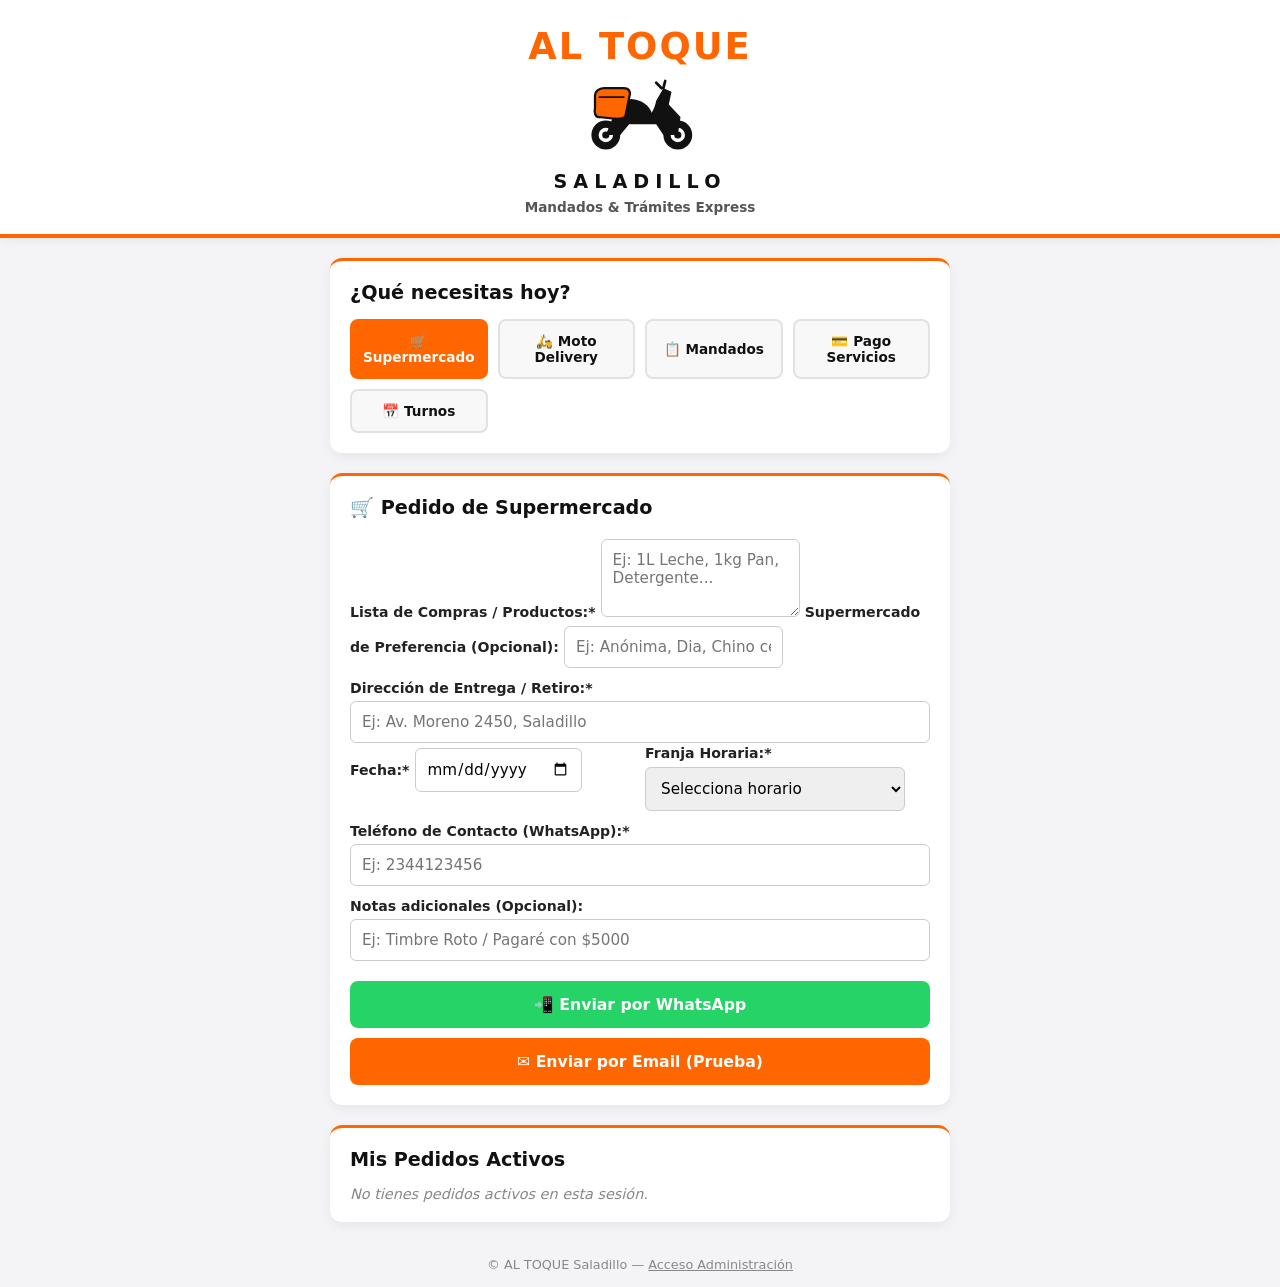
<file: Index.html>
<!DOCTYPE html>
<html lang="es">
<head>
    <meta charset="UTF-8">
    <meta name="viewport" content="width=device-width, initial-scale=1.0">
    <title>AL TOQUE - Mandados y Trámites Saladillo</title>
    <link rel="stylesheet" href="styles.css">
</head>
<body>

    <!-- CABECERA CON NUEVO LOGO PROFESIONAL DE SCOOTER/DELIVERY -->
    <header>
        <div class="logo-container">
            <span class="logo-top">AL TOQUE</span>
            <div class="logo-icon">
                <!-- SVG SCOOTER DE DELIVERY CON ASIENTO AÚN MÁS ALTO Y ANCHO -->
                <svg width="150" height="90" viewBox="0 0 160 100" fill="none" xmlns="http://www.w3.org/2000/svg">
                    <!-- Rueda Trasera -->
                    <circle cx="42" cy="70" r="16" fill="#111111"/>
                    <circle cx="42" cy="70" r="8" fill="#FFFFFF"/>
                    <circle cx="42" cy="70" r="4" fill="#111111"/>

                    <!-- Rueda Delantera -->
                    <circle cx="122" cy="70" r="16" fill="#111111"/>
                    <circle cx="122" cy="70" r="8" fill="#FFFFFF"/>
                    <circle cx="122" cy="70" r="4" fill="#111111"/>

                    <!-- Chasis Principal de la Scooter -->
                    <path d="M 42 70 L 50 50 L 88 50 C 92 48, 96 42, 98 32 L 106 18 L 115 22 L 112 36 L 125 50 L 122 70 L 106 70 L 98 58 L 68 58 L 58 70 Z" fill="#111111"/>

                    <!-- ASIENTO (MÁS ALTO Y MÁS ANCHO) -->
                    <path d="M 45 48 C 48 24, 88 24, 94 48 L 90 52 L 48 52 Z" fill="#111111"/>

                    <!-- Manubrio / Espejos -->
                    <path d="M 104 18 L 98 12 M 106 18 L 108 10" stroke="#111111" stroke-width="3" stroke-linecap="round"/>

                    <!-- Caja / Mochila de Delivery Naranja -->
                    <path d="M 30 26 C 30 22, 34 18, 40 18 L 62 18 C 68 18, 70 22, 68 28 L 64 48 C 63 52, 58 52, 54 52 L 34 50 C 30 50, 29 44, 30 40 Z" fill="#FF6600" stroke="#111111" stroke-width="2.5"/>

                    <!-- Detalle en la Caja de Delivery -->
                    <path d="M 35 28 L 62 28" stroke="#111111" stroke-width="2" stroke-linecap="round"/>
                </svg>
            </div>
            <span class="logo-bottom">SALADILLO</span>
        </div>
        <p class="slogan">Mandados & Trámites Express</p>
    </header>

    <main class="container">
        
        <!-- SELECCIÓN DE SERVICIO -->
        <section class="card">
            <h2>¿Qué necesitas hoy?</h2>
            <div class="service-grid">
                <button class="service-btn active" onclick="selectService('super', this)">🛒 Supermercado</button>
                <button class="service-btn" onclick="selectService('delivery', this)">🛵 Moto Delivery</button>
                <button class="service-btn" onclick="selectService('mandados', this)">📋 Mandados</button>
                <button class="service-btn" onclick="selectService('servicios', this)">💳 Pago Servicios</button>
                <button class="service-btn" onclick="selectService('turnos', this)">📅 Turnos</button>
            </div>
        </section>

        <!-- FORMULARIO DE SOLICITUD -->
        <section class="card">
            <h2 id="formTitle">🛒 Pedido de Supermercado</h2>
            <form id="orderForm">
                
                <div id="dynamicFields">
                    <label for="details">Lista de Compras / Productos:*</label>
                    <textarea id="details" rows="3" placeholder="Ej: 1L Leche, 1kg Pan, Detergente..." required></textarea>
                    <label for="market">Supermercado de Preferencia (Opcional):</label>
                    <input type="text" id="market" placeholder="Ej: Anónima, Dia, Chino centro...">
                </div>

                <label for="address">Dirección de Entrega / Retiro:*</label>
                <input type="text" id="address" placeholder="Ej: Av. Moreno 2450, Saladillo" required>

                <!-- FECHA Y FRANJA HORARIA -->
                <div class="time-schedule">
                    <div>
                        <label for="deliveryDate">Fecha:*</label>
                        <input type="date" id="deliveryDate" required>
                    </div>
                    <div>
                        <label for="deliveryTime">Franja Horaria:*</label>
                        <select id="deliveryTime" required>
                            <option value="">Selecciona horario</option>
                            <option value="Lo antes posible (⚡ Express)">Lo antes posible (⚡ Express)</option>
                            <option value="Mañana (08:30 a 11:00 hs)">Mañana (08:30 a 11:00 hs)</option>
                            <option value="Mediodía (11:00 a 13:30 hs)">Mediodía (11:00 a 13:30 hs)</option>
                            <option value="Tarde (16:00 a 18:30 hs)">Tarde (16:00 a 18:30 hs)</option>
                            <option value="Noche (18:30 a 21:00 hs)">Noche (18:30 a 21:00 hs)</option>
                        </select>
                    </div>
                </div>

                <label for="phone">Teléfono de Contacto (WhatsApp):*</label>
                <input type="tel" id="phone" placeholder="Ej: 2344123456" required>

                <label for="notes">Notas adicionales (Opcional):</label>
                <input type="text" id="notes" placeholder="Ej: Timbre Roto / Pagaré con $5000">

                <!-- BOTONES DE ENVÍO -->
                <div class="button-group">
                    <button type="submit" onclick="setSendMethod('whatsapp')" class="submit-btn whatsapp-btn">📲 Enviar por WhatsApp</button>
                    <button type="submit" onclick="setSendMethod('email')" class="submit-btn email-btn">✉️ Enviar por Email (Prueba)</button>
                </div>
            </form>
        </section>

        <!-- HISTORIAL CLIENTE -->
        <section class="card">
            <h2>Mis Pedidos Activos</h2>
            <div id="orderList">
                <p class="empty-msg">No tienes pedidos activos en esta sesión.</p>
            </div>
        </section>

    </main>

    <!-- MODAL CONFIRMACIÓN -->
    <div id="confirmModal" class="modal">
        <div class="modal-content">
            <div class="modal-icon">✅</div>
            <h3 id="modalTitle">¡Pedido Registrado!</h3>
            <p id="modalDesc">Procesando tu solicitud...</p>
            <button onclick="closeModal()" class="submit-btn">Aceptar</button>
        </div>
    </div>

    <footer style="text-align: center; padding: 15px; font-size: 0.8rem; color: #888;">
        © AL TOQUE Saladillo — <a href="admin.html" style="color: #888; text-decoration: underline;">Acceso Administración</a>
    </footer>

    <script src="app.js"></script>
</body>
</html>
</file>
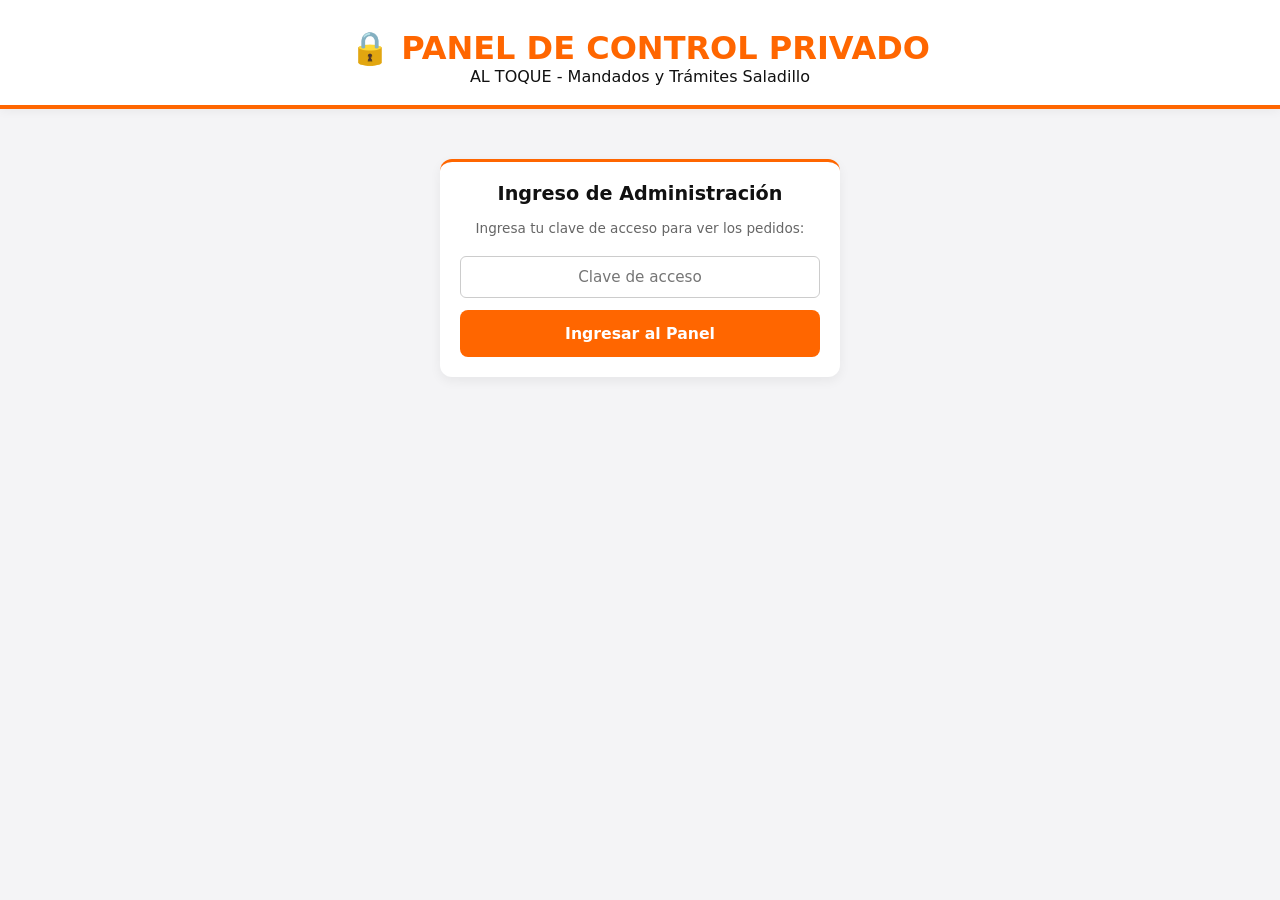
<file: admin.html>
<!DOCTYPE html>
<html lang="es">
<head>
    <meta charset="UTF-8">
    <meta name="viewport" content="width=device-width, initial-scale=1.0">
    <title>Panel de Administración - AL TOQUE Saladillo</title>
    <link rel="stylesheet" href="styles.css">
    <style>
        .login-box {
            max-width: 400px;
            margin: 50px auto;
            text-align: center;
        }
        .stats-bar {
            display: flex;
            justify-content: space-around;
            background: #111;
            color: white;
            padding: 15px;
            border-radius: 8px;
            margin-bottom: 20px;
        }
        .stat-item {
            text-align: center;
        }
        .stat-number {
            font-size: 1.4rem;
            color: #FF6600;
            font-weight: bold;
        }
    </style>
</head>
<body>

    <header>
        <h1 style="color: #FF6600;">🔒 PANEL DE CONTROL PRIVADO</h1>
        <p>AL TOQUE - Mandados y Trámites Saladillo</p>
    </header>

    <main class="container">
        
        <!-- PANTALLA DE ACCESO / CONTRASEÑA -->
        <section id="loginSection" class="card login-box">
            <h2>Ingreso de Administración</h2>
            <p style="font-size:0.85rem; color:#666; margin-bottom:15px;">Ingresa tu clave de acceso para ver los pedidos:</p>
            <form onsubmit="event.preventDefault(); checkAccess();">
                <input type="password" id="adminPin" placeholder="Clave de acceso" style="text-align:center; margin-bottom: 12px; width: 100%;">
                <button type="button" onclick="checkAccess()" class="submit-btn email-btn" style="width:100%;">Ingresar al Panel</button>
            </form>
        </section>

        <!-- CONTENIDO PRIVADO (OCULTO POR DEFECTO) -->
        <section id="adminContent" style="display: none;">
            
            <!-- CONTADORES / ESTADÍSTICAS DE PEDIDOS -->
            <div class="stats-bar">
                <div class="stat-item">
                    <div id="totalOrders" class="stat-number">0</div>
                    <div style="font-size:0.8rem;">Total Pedidos</div>
                </div>
                <div class="stat-item">
                    <div id="pendingOrders" class="stat-number">0</div>
                    <div style="font-size:0.8rem;">Pendientes</div>
                </div>
                <div class="stat-item">
                    <div id="deliveredOrders" class="stat-number">0</div>
                    <div style="font-size:0.8rem;">Entregados</div>
                </div>
            </div>

            <div class="card">
                <div style="display: flex; justify-content: space-between; align-items: center;">
                    <h2>📋 Historial Completo de Pedidos Recibidos</h2>
                    <button onclick="clearHistory()" style="background:#dc3545; color:white; border:none; padding:6px 10px; border-radius:4px; cursor:pointer; font-size:0.8rem;">Limpiar Historial</button>
                </div>
                <div id="fullOrderList" style="margin-top:15px;">
                    <p class="empty-msg">No hay registros almacenados.</p>
                </div>
            </div>
        </section>

    </main>

    <script>
        const PIN_CORRECTO = "1609"; // 🔑 Tu clave asignada

        function checkAccess() {
            const inputPin = document.getElementById('adminPin').value.trim();
            if (inputPin === PIN_CORRECTO) {
                document.getElementById('loginSection').style.display = 'none';
                document.getElementById('adminContent').style.display = 'block';
                loadAdminData();
            } else {
                alert("Clave incorrecta. Acceso denegado.");
            }
        }

        function loadAdminData() {
            const orders = JSON.parse(localStorage.getItem('alToqueOrders')) || [];
            const container = document.getElementById('fullOrderList');

            document.getElementById('totalOrders').textContent = orders.length;
            document.getElementById('pendingOrders').textContent = orders.filter(o => o.status === 'Pendiente').length;
            document.getElementById('deliveredOrders').textContent = orders.filter(o => o.status === 'Entregado').length;

            if (orders.length === 0) {
                container.innerHTML = '<p class="empty-msg">No hay registros almacenados.</p>';
                return;
            }

            container.innerHTML = '';
            orders.forEach(order => {
                const item = document.createElement('div');
                item.classList.add('order-item');
                item.style.borderLeftColor = order.status === 'Entregado' ? '#28a745' : '#FF6600';
                item.innerHTML = `
                    <p><strong>#ID:</strong> ${order.id} | <strong>Servicio:</strong> ${order.service}</p>
                    <p><strong>Tel. Cliente:</strong> <a href="https://wa.me/${order.phone}" target="_blank">${order.phone}</a></p>
                    <p><strong>Detalle:</strong> ${order.details}</p>
                    <p><strong>Dirección:</strong> ${order.address}</p>
                    <p><strong>Horario Solicitado:</strong> ${order.date} - ${order.time}</p>
                    <p>
                        <strong>Estado:</strong> 
                        <select onchange="changeStatus(${order.id}, this.value)" style="padding:4px; font-size:0.85rem;">
                            <option value="Pendiente" ${order.status === 'Pendiente' ? 'selected' : ''}>Pendiente 🟡</option>
                            <option value="En camino" ${order.status === 'En camino' ? 'selected' : ''}>En camino 🛵</option>
                            <option value="Entregado" ${order.status === 'Entregado' ? 'selected' : ''}>Entregado ✅</option>
                        </select>
                    </p>
                `;
                container.appendChild(item);
            });
        }

        function changeStatus(id, newStatus) {
            let orders = JSON.parse(localStorage.getItem('alToqueOrders')) || [];
            orders = orders.map(o => {
                if (o.id === id) o.status = newStatus;
                return o;
            });
            localStorage.setItem('alToqueOrders', JSON.stringify(orders));
            loadAdminData();
        }

        function clearHistory() {
            if (confirm("¿Estás seguro de que deseas borrar todo el historial de pedidos?")) {
                localStorage.removeItem('alToqueOrders');
                loadAdminData();
            }
        }
    </script>
</body>
</html>
</file>
<file: styles.css>
* {
    box-sizing: border-box;
    margin: 0;
    padding: 0;
    font-family: 'Segoe UI', system-ui, -apple-system, sans-serif;
}

body {
    background-color: #f4f4f6;
    color: #111111;
}

header {
    background-color: #ffffff;
    color: #111111;
    text-align: center;
    padding: 1.8rem 1rem 1.2rem 1rem;
    border-bottom: 4px solid #FF6600;
    box-shadow: 0 2px 10px rgba(0,0,0,0.05);
}

.logo-container {
    display: flex;
    flex-direction: column;
    align-items: center;
    justify-content: center;
}

.logo-top {
    font-size: 2.3rem;
    font-weight: 900;
    color: #FF6600;
    letter-spacing: 2px;
    line-height: 1;
}

.logo-icon {
    margin: 6px 0;
}

.logo-bottom {
    font-size: 1.2rem;
    font-weight: 900;
    color: #111111;
    letter-spacing: 6px;
    line-height: 1;
}

.slogan {
    font-size: 0.85rem;
    color: #555555;
    margin-top: 8px;
    font-weight: 600;
}

.container {
    max-width: 650px;
    margin: 20px auto;
    padding: 0 15px;
}

.card {
    background: white;
    padding: 20px;
    margin-bottom: 20px;
    border-radius: 12px;
    box-shadow: 0 4px 12px rgba(0, 0, 0, 0.06);
    border-top: 3px solid #FF6600;
}

h2 {
    margin-bottom: 15px;
    color: #111111;
    font-size: 1.2rem;
}

.service-grid {
    display: grid;
    grid-template-columns: repeat(auto-fit, minmax(110px, 1fr));
    gap: 10px;
}

.service-btn {
    background: #f8f8f8;
    border: 2px solid #e2e2e2;
    border-radius: 8px;
    padding: 12px 6px;
    font-size: 0.85rem;
    font-weight: 700;
    color: #111;
    cursor: pointer;
    transition: all 0.2s ease;
}

.service-btn:hover, .service-btn.active {
    background: #FF6600;
    color: white;
    border-color: #FF6600;
}

form {
    display: flex;
    flex-direction: column;
}

label {
    margin-top: 12px;
    font-size: 0.88rem;
    font-weight: 700;
    color: #222;
}

input, select, textarea {
    padding: 11px;
    margin-top: 5px;
    border: 1px solid #ccc;
    border-radius: 6px;
    font-size: 0.95rem;
    outline-color: #FF6600;
}

.time-schedule {
    display: grid;
    grid-template-columns: 1fr 1fr;
    gap: 10px;
}

.button-group {
    display: flex;
    flex-direction: column;
    gap: 10px;
    margin-top: 20px;
}

.submit-btn {
    padding: 14px;
    color: white;
    border: none;
    border-radius: 8px;
    font-size: 0.98rem;
    font-weight: bold;
    cursor: pointer;
    transition: background 0.2s;
    text-align: center;
}

.whatsapp-btn {
    background-color: #25D366;
}
.whatsapp-btn:hover {
    background-color: #1ebc57;
}

.email-btn {
    background-color: #FF6600;
}
.email-btn:hover {
    background-color: #e05500;
}

/* HISTORIAL CLIENTE */
.order-item {
    border-left: 5px solid #FF6600;
    background: #fff8f3;
    padding: 14px;
    margin-bottom: 12px;
    border-radius: 8px;
}

.order-item p {
    margin-bottom: 6px;
    font-size: 0.9rem;
}

.badge-status {
    display: inline-block;
    padding: 3px 8px;
    border-radius: 12px;
    font-size: 0.8rem;
    font-weight: bold;
}

.status-pendiente { background: #fff3cd; color: #856404; }
.status-camino { background: #cce5ff; color: #004085; }
.status-entregado { background: #d4edda; color: #155724; }

/* MODAL */
.modal {
    display: none;
    position: fixed;
    top: 0; left: 0; width: 100%; height: 100%;
    background: rgba(0,0,0,0.6);
    justify-content: center;
    align-items: center;
    z-index: 1000;
}

.modal-content {
    background: white;
    padding: 25px;
    border-radius: 12px;
    text-align: center;
    max-width: 400px;
    margin: 15px;
}

.modal-icon { font-size: 3rem; margin-bottom: 10px; }
.empty-msg { color: #888; font-style: italic; font-size: 0.9rem; }
</file>
